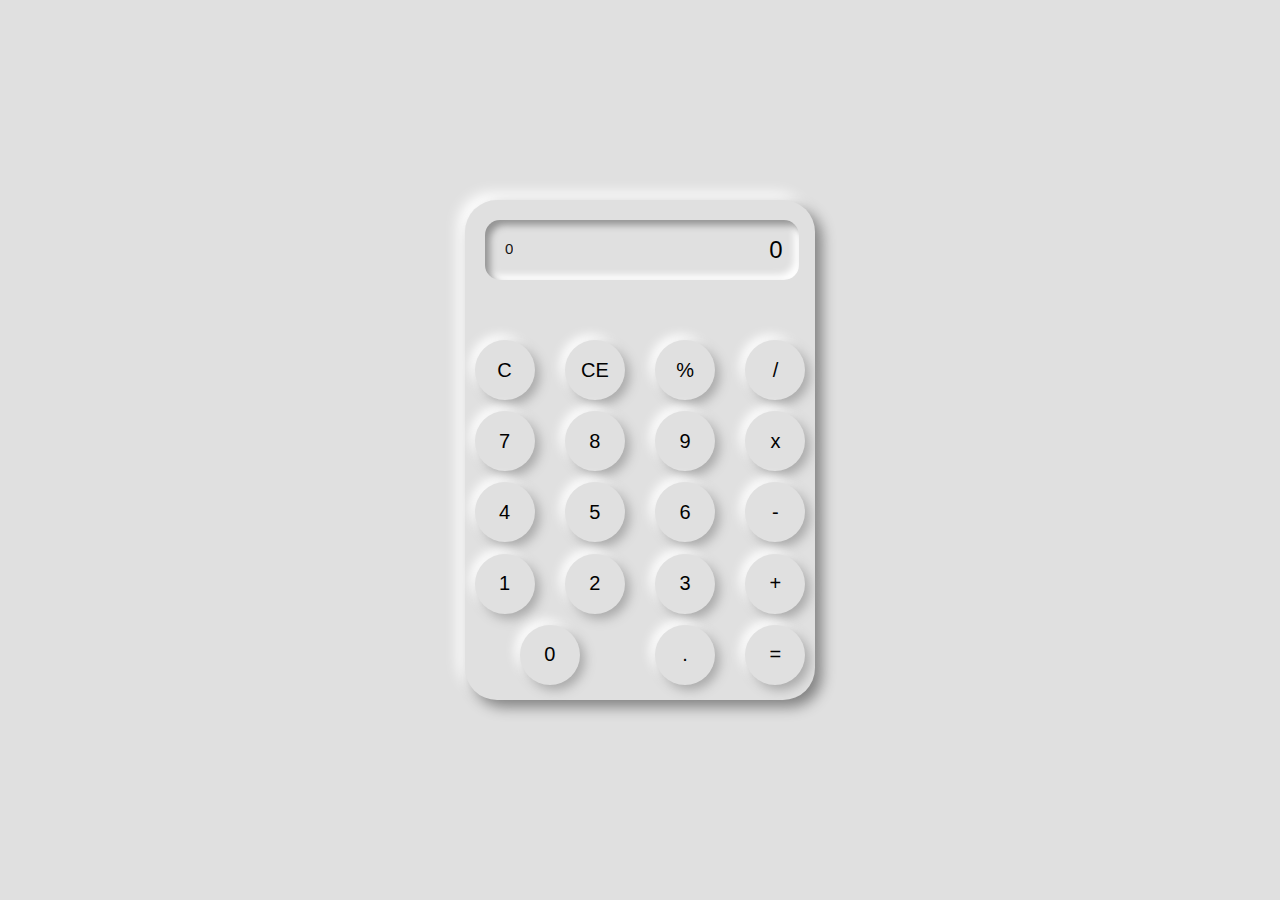
<file: Calculator/index.html>
<!DOCTYPE html>
<html lang="en">
<head>
    <meta charset="UTF-8">
    <meta http-equiv="X-UA-Compatible" content="IE=edge">
    <meta name="viewport" content="width=device-width, initial-scale=1.0">
    <title>Calculator</title>
    <link rel="stylesheet" href="style.css">
</head>
<body>
    <section>
        <div class="container">
            <div class="calculator">

                <div class="display">
                    <div class="display-1">0</div>
                    <div class="border"><div class="display-2">0</div></div>
                </div>
                <div class="all_button">
                    <div class="button all-clear">C</div>
                    <div class="button last-entity-clear">CE</div>
                    <div class="button operation">%</div>
                    <div class="button operation">/</div>
                    <div class="button number">7</div>
                    <div class="button number">8</div>
                    <div class="button number">9</div>
                    <div class="button operation">x</div>
                    <div class="button number">4</div>
                    <div class="button number">5</div>
                    <div class="button number">6</div>
                    <div class="button operation">-</div>
                    <div class="button number">1</div>
                    <div class="button number">2</div>
                    <div class="button number">3</div>
                    <div class="button operation">+</div>
                    <div class="button btn-0 number">0</div>
                    <div class="button number dot">.</div>
                    <div class="button equal">=</div>


                </div>
            </div>
        </div>
    </section>
    <script src="index.js"></script>
</body>
</html>
</file>
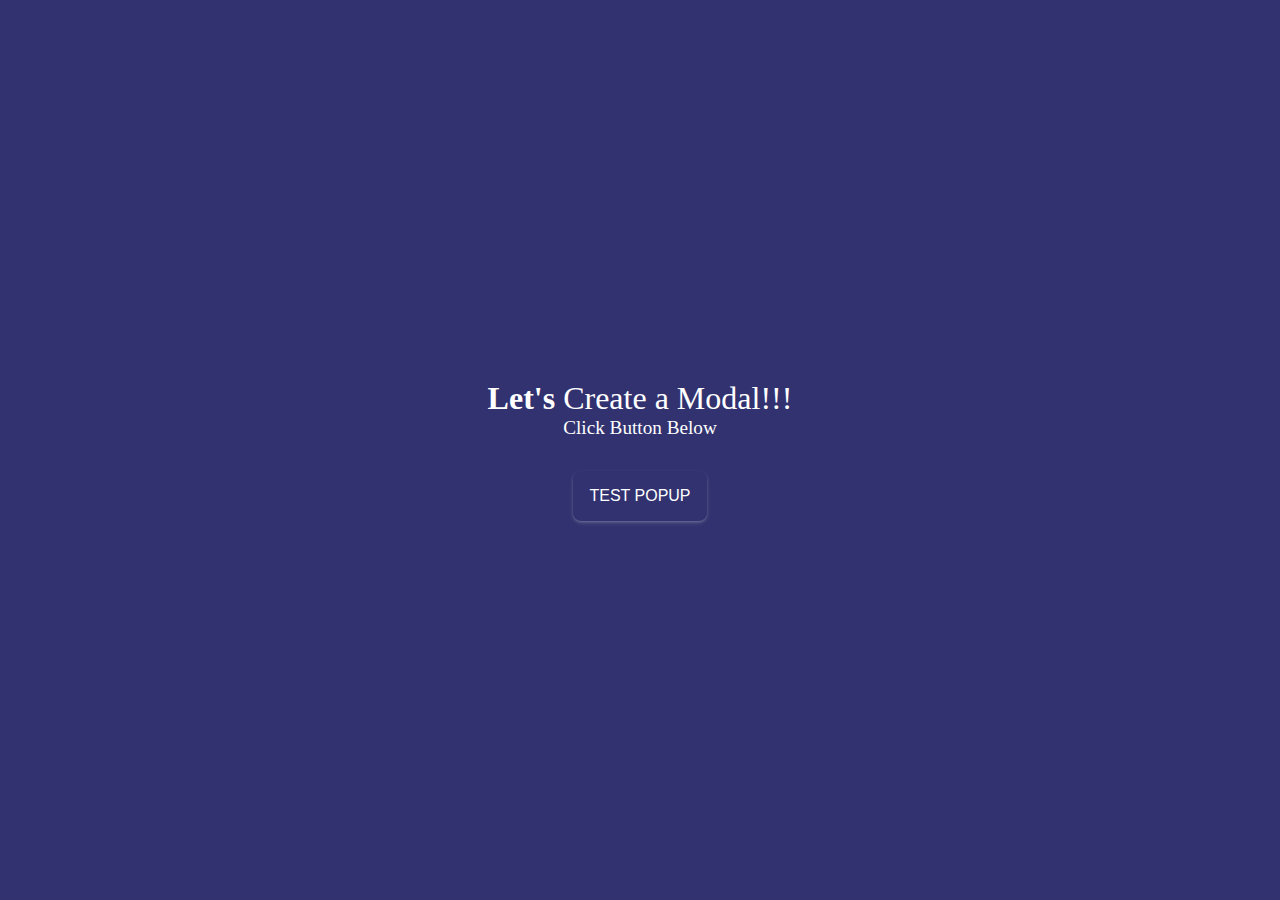
<file: Modal or popup/index.html>
<!DOCTYPE html>
<html lang="en">
<head>
    <meta charset="UTF-8">
    <meta http-equiv="X-UA-Compatible" content="IE=edge">
    <meta name="viewport" content="width=device-width, initial-scale=1.0">
    <link rel="stylesheet" href="style.css">
    <title>Modal</title>
</head>
<body>
  <header>
    <h1>
        <span>
          Let's
        </span> Create a Modal!!!
    </h1>
    <p>Click Button Below</p>
  </header>
  <section>
  <div class="container">
    <button id="btn">
         TEST POPUP
    </button>
  </div>
  </section>
  <div class="modal">
  <div class="modal-content">
    <span class="close">
      &times;
    </span>
    <h1>Hello World</h1>
    <hr>
    <p>Lorem ipsum dolor sit amet consectetur adipisicing elit. Voluptatum provident tempora atque, deserunt quo dolor mollitia iusto magni libero explicabo dignissimos nobis ipsam repellat, dolore eos suscipit fugit nesciunt totam ad omnis id. Ipsum praesentium soluta, dolorum hic modi voluptate deleniti commodi perspiciatis, laudantium alias unde voluptates? Quisquam, iure culpa..</p>
  </div>
</div>
  <script src="index.js"></script>  
</body>
</html>
</file>
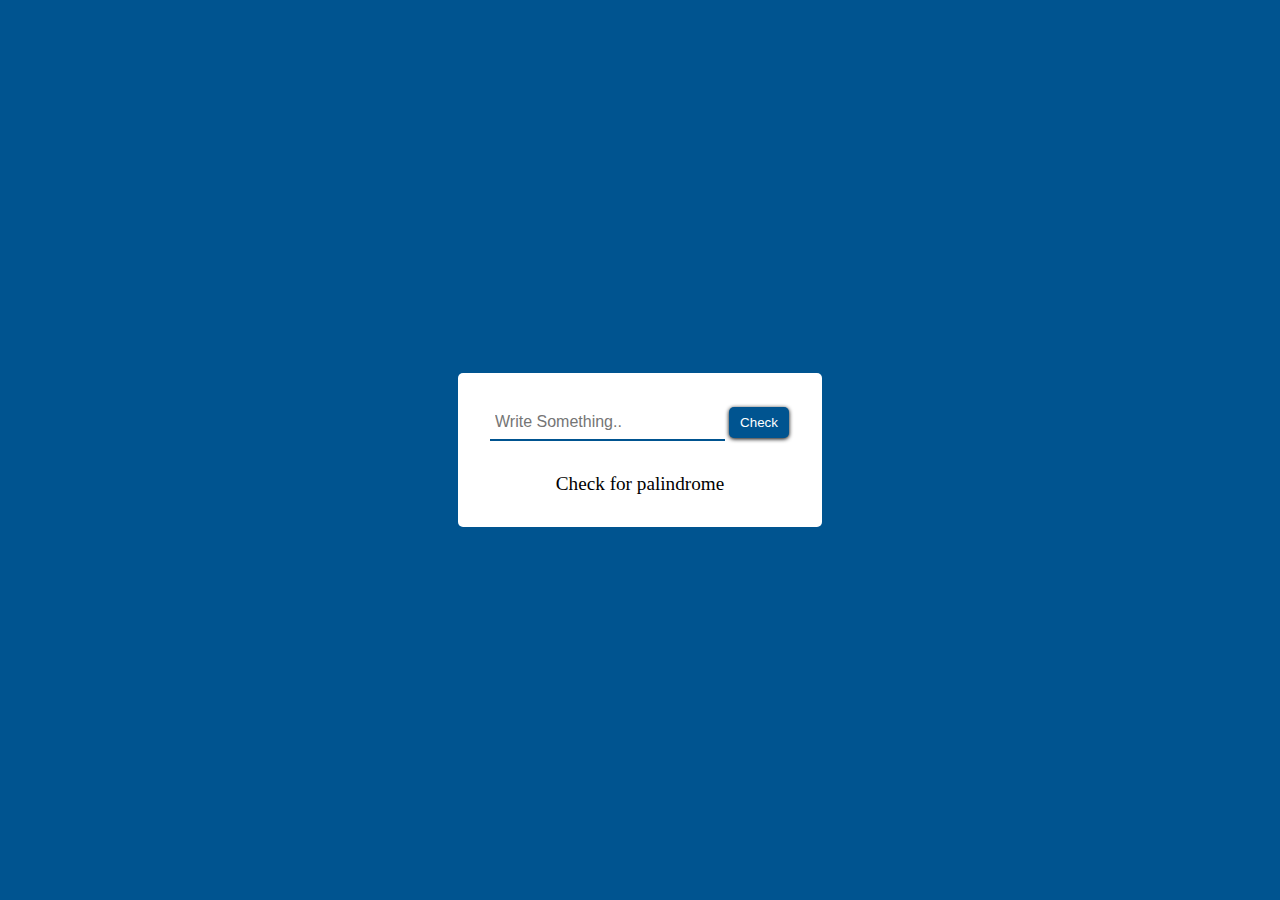
<file: Palindrome Checker/index.html>
<!DOCTYPE html>
<html lang="en">
<head>
    <meta charset="UTF-8">
    <meta http-equiv="X-UA-Compatible" content="IE=edge">
    <meta name="viewport" content="width=device-width, initial-scale=1.0">
    <link rel="stylesheet" href="index.css">
    <title>Document</title>
</head>
<body>
    <section class="main">
    
        <div class="container pal">
           
            <div>

                <input type="text" name="" id="input" placeholder="Write Something..">
                <button class="btn" type="button">Check</button>
            </div>
            <p class="palindrome">Check for palindrome</p>
        </div>
    
 
   
    
    </section>
    <script src="index.js"></script>
</body>
</html>
</file>
<file: Calculator/style.css>
*{
    margin: 0;
    padding: 0;
}
html{
    font-family: 'Gill Sans', 'Gill Sans MT', Calibri, 'Trebuchet MS', sans-serif;
}
section{
    background-color: #e0e0e0;
    min-height: 100vh;
    width: 100%;
    display: flex;
    align-items: center;
    justify-content: center;

}

.container{
    background-color: #e0e0e0;
    width: 90%;
    height:500px;
    max-width: 350px;
    border-radius: 32px;
    background: #e0e0e0;
    box-shadow: 7px 7px 14px #828282, -7px -7px 14px #ffffff;




}
.display{
    height: 100px;
    width: 100%;
    text-align: right;
    padding: 20px;
    font-size: 30px;
    position: relative;
}

.display-1{
    opacity: 0.9;
    font-size: 15px;
    height: 20px;
    overflow: hidden;
    position: absolute;
    bottom: 80px;
    left: 40px;

}
.border{
   
    height: 60px;
    width: 85%;
    /* margin: auto; */
    padding-right: 1rem;
    display: flex;
    align-items: center;
    justify-content: flex-end;
    border-radius: 15px;
    background-color: #e0e0e0;
    font-size: 24px;
    box-shadow: inset 5px 5px 7px #949494, inset -5px -5px 7px #ffffff;

}
.all_button{
    color: rgb(0,0,0);
    display: grid;
    grid-template: repeat(4,minmax(50px, 1fr))/repeat(4,minmax(50px, 1fr));
    gap: 0.7rem;
    /* transform: translateY(0.5rem); */
    place-items: center;

}
.button{
    display: inline-block;
    height: 60px;
    width: 60px;
    display: flex;
    align-items: center;
    justify-content: center;
    font-size: 20px;
    cursor: pointer;
    border-radius: 100px;
    background-color: #e0e0e0;
    box-shadow: 5px 5px 11px #aaaaaa, -5px -5px 11px #ffffff;


}
.button:hover{
    background-color: rgb(30,43,46);
    color: white;

}
.btn-0{
    grid-column: 1/3;
}
</file>
<file: Modal or popup/style.css>
*{
    margin: 0;
    padding: 0;
}
:root{
    --blue:#31326f;
}
body{
    display: flex;
    flex-direction: column;
    align-items: center;
    justify-content: center;
    background: var(--blue);
    height: 100vh;
    width: 100%;
}
p{
    font-size: 1.2rem;
    text-align: center;
    /* line-height: 1.5; */

}
header{
    text-align: center;
    color: white;
    padding: 0 0 2rem 0;

}
header h1{
    font-size: 2rem;
    font-weight: 300;
    /* line-height: 1; */
}
header h1 span{
    font-weight: 700;

}
section .container{
    display: flex;
    justify-content: center;
    align-items: center;
    flex-direction: column;

}
button{
    padding: 1rem;
    border-radius: .5rem;
    border: none;
box-shadow: rgba(251, 251, 251, 0.25) 0px 2px 5px -1px, rgba(238, 238, 238, 0.3) 0px 1px 3px -1px;
    cursor: pointer;
    background-color: transparent;
    color: white;
    font-size: 1rem;
    transition: all .5s;
}
button:hover{
box-shadow: rgba(50, 50, 93, 0.25) 0px 2px 5px 1px, rgba(248, 247, 247, 0.3) 0px 1px 3px -1px;
color: var(--blue);
background-color: white;
}

.modal{
    display: none;
   position: fixed;
   top: 0;
   left: 0;
   width: 100%;
   height: 100%;
   /* overflow: auto; */
   background-color: rgba(0,0,0,.2);


}

.modal-content{

   /* height: 30%; */
    border-radius: 10px;
   width: 80%; 
   max-width: 30rem;
   background-color: #eee;
   
   margin:auto;

   padding: 2rem;
   border: 1px solid #777;
   text-align: center;
   animation: slide ease .8s;
    position: relative;
  
   
}
.modal-content h1{
    color: #31326f;
    margin-bottom: 1rem;

}
.modal-content p{
    color: #31326f;
    text-align: left;
}
@keyframes slide{
    0%{
        transform: translateY(-30rem);
    }
    100%{
        transform: translateY(0);

    }
}

.close{
   position: absolute;
   top:5px;
   right: 10px;
   font-size: 2rem;
   font-weight: 700;
    color: #31326f;
    cursor: pointer;

}

.slide-up{
 animation: slido ease .8s;
}

@keyframes slido{
    0% {
        transform: translateY(0);
    }

    100% {
        transform: translateY(-30rem);

    }
}
</file>
<file: Palindrome Checker/index.css>
*{
    margin: 0;
    padding: 0;

}
:root{
    --background:#005490;

}

body{
  background-color: var(--background);
}

.main{
    width: 100%;
    height: 100vh;
    display: flex;
    justify-content: center;
    align-items: center;

}
.container{
    max-width: 900px;
    height: auto;
    margin: 0 auto;
    padding: 0 10px;
}
.pal{
   width: 300px;
   background-color: white;
   padding: 2rem;
   border-radius: 5px;

}
#input{
    width: 75%;
    border: none;
    outline: none;
    border-bottom: 2px solid  var(--background);
    padding: .5rem 5px;
    font-size: 1rem;

}
.btn{
    width: 20%;
    padding: .5rem 5px;
    border: none;
    background-color: var(--background);
    color: white;
    border-radius: 5px;
    cursor: pointer;
    box-shadow: rgba(0, 0, 0, 1) 0px 1px 4px;
}
.palindrome{
    text-align: center;
    margin-top: 2rem;
    font-weight: 400;
    font-size: 1.2rem;
}
</file>
